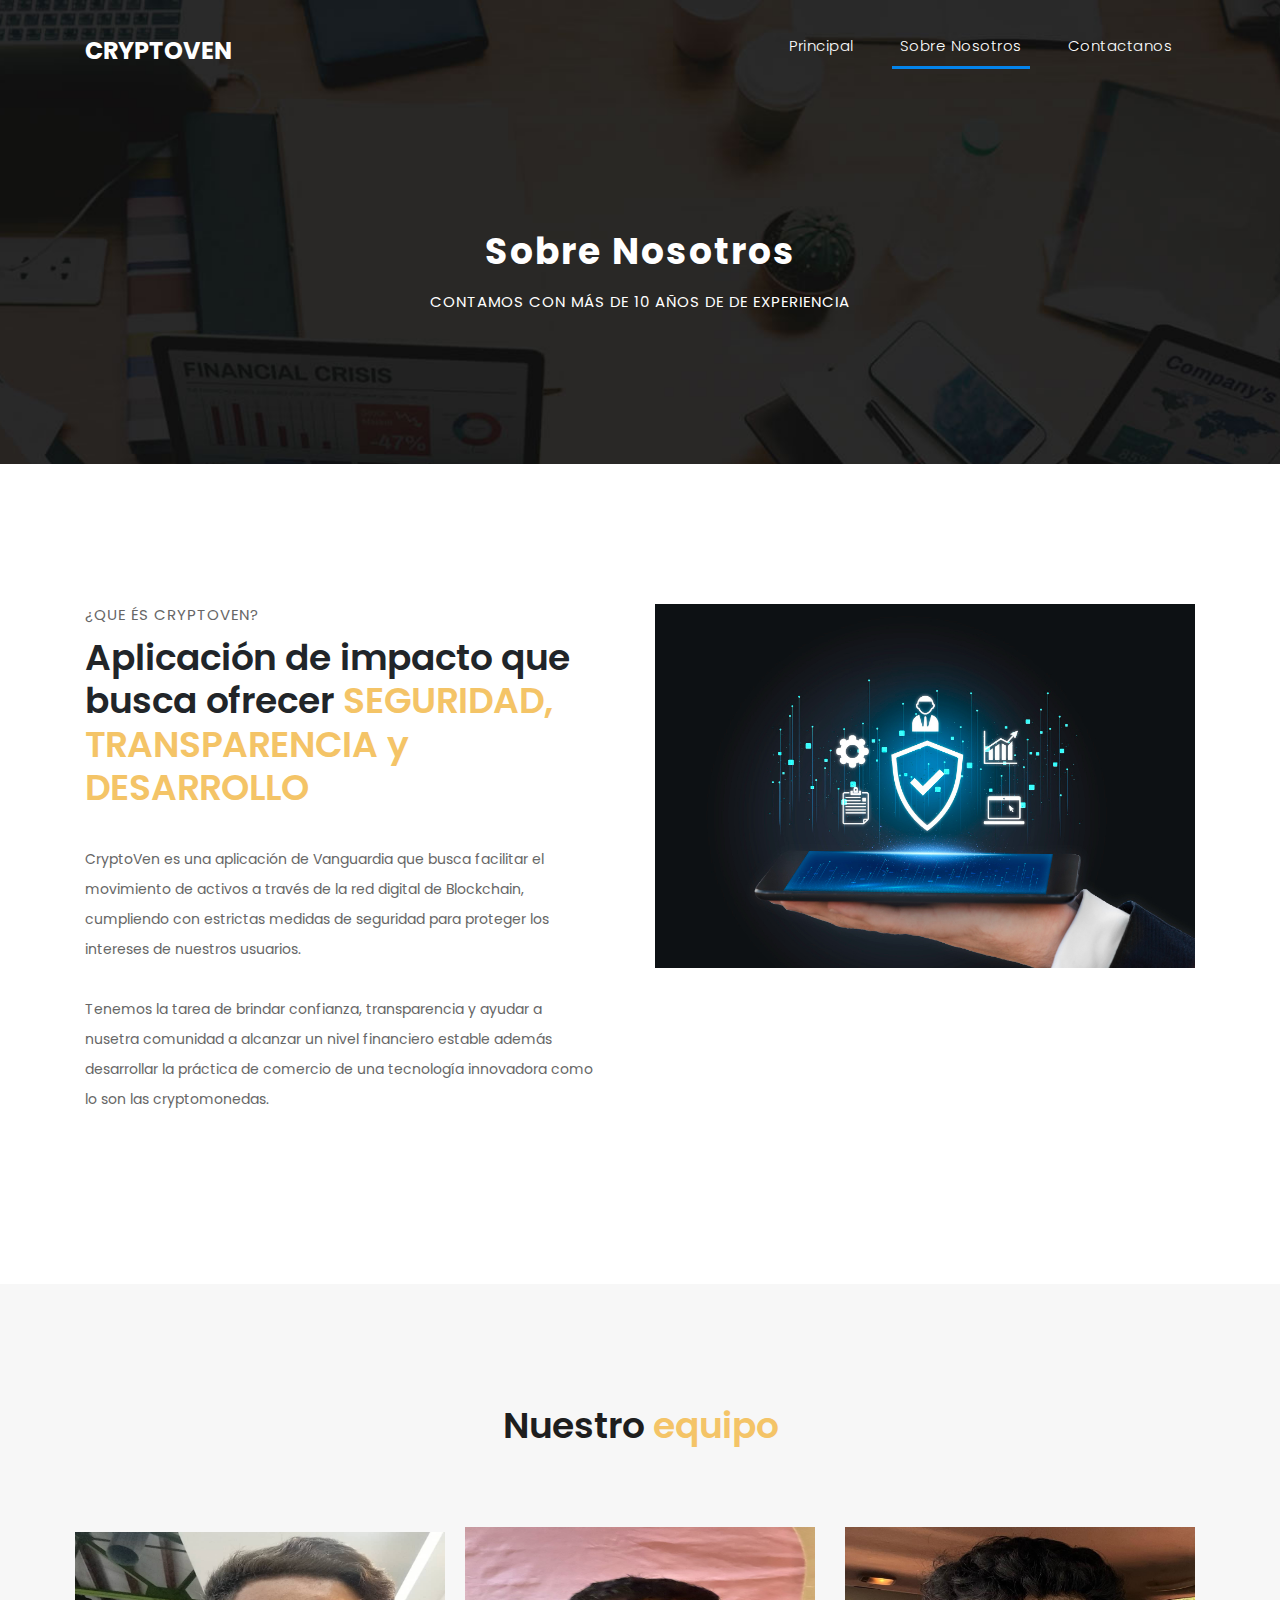
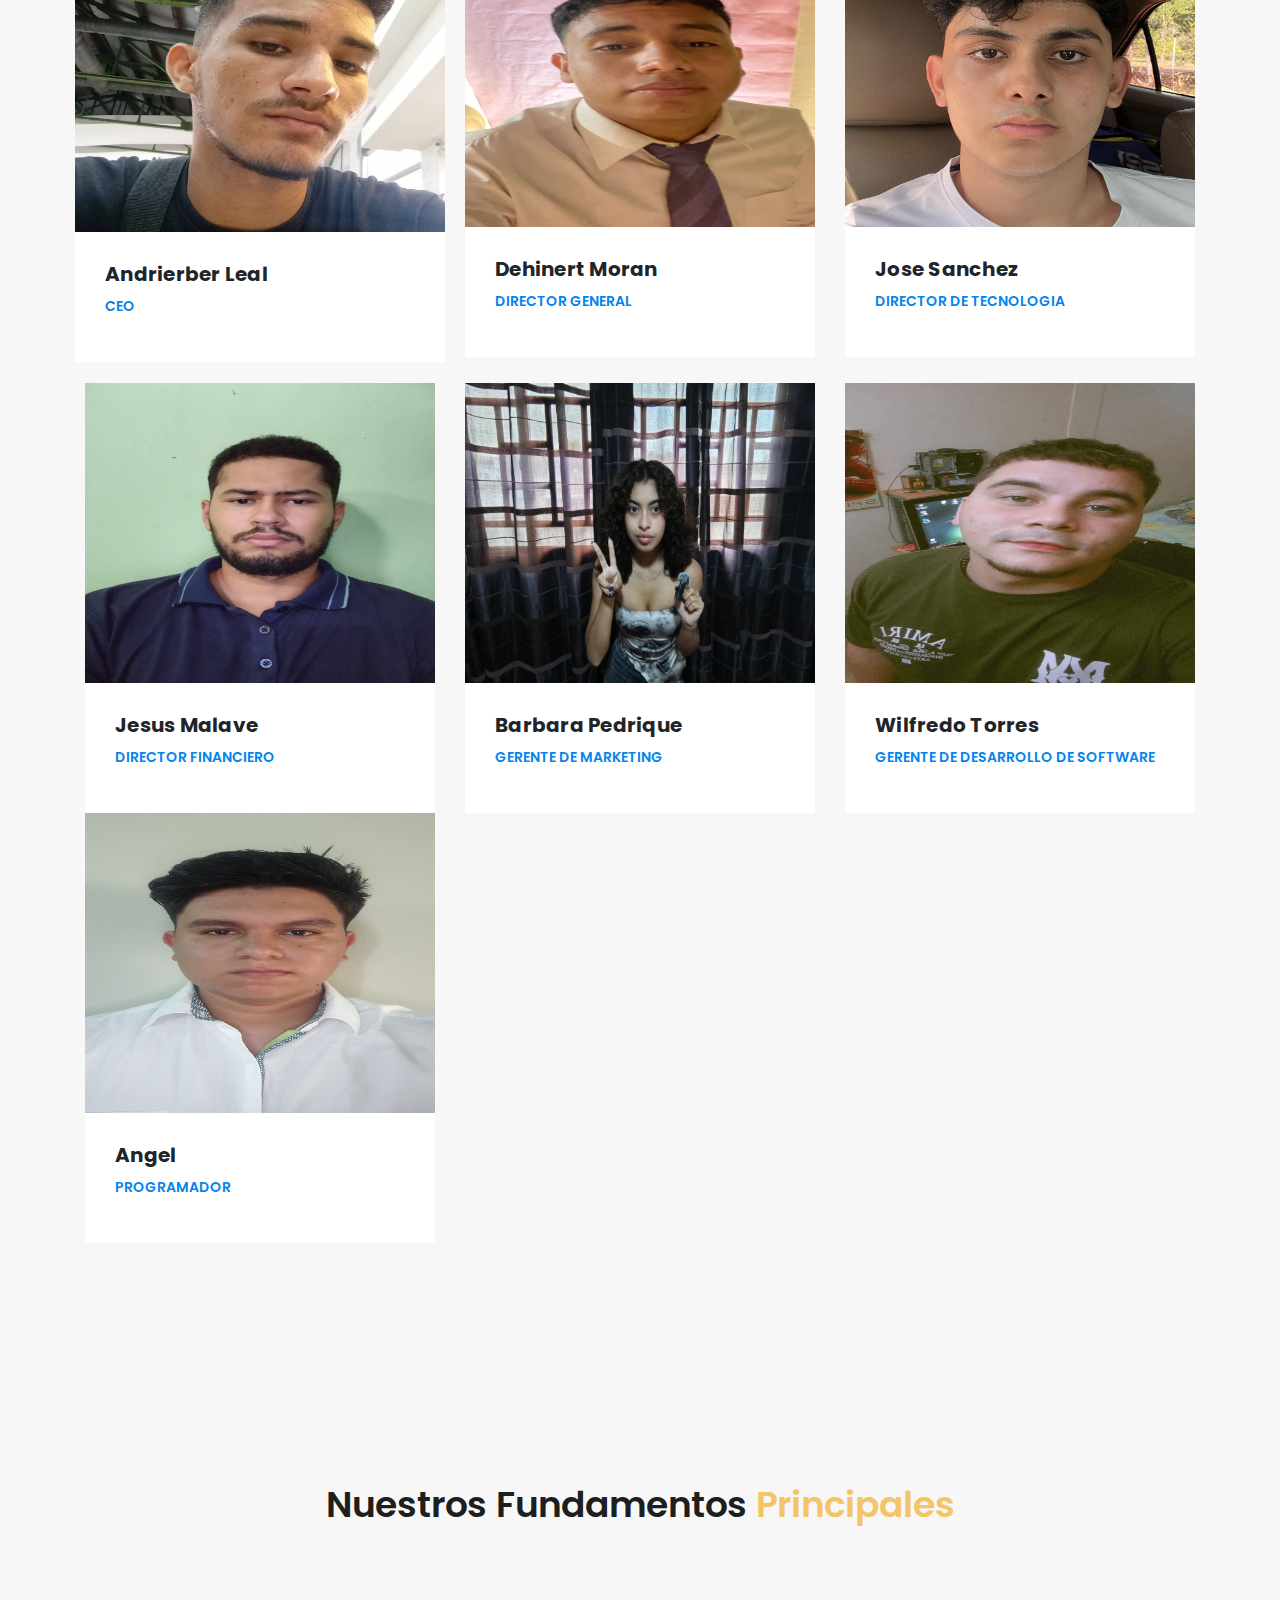
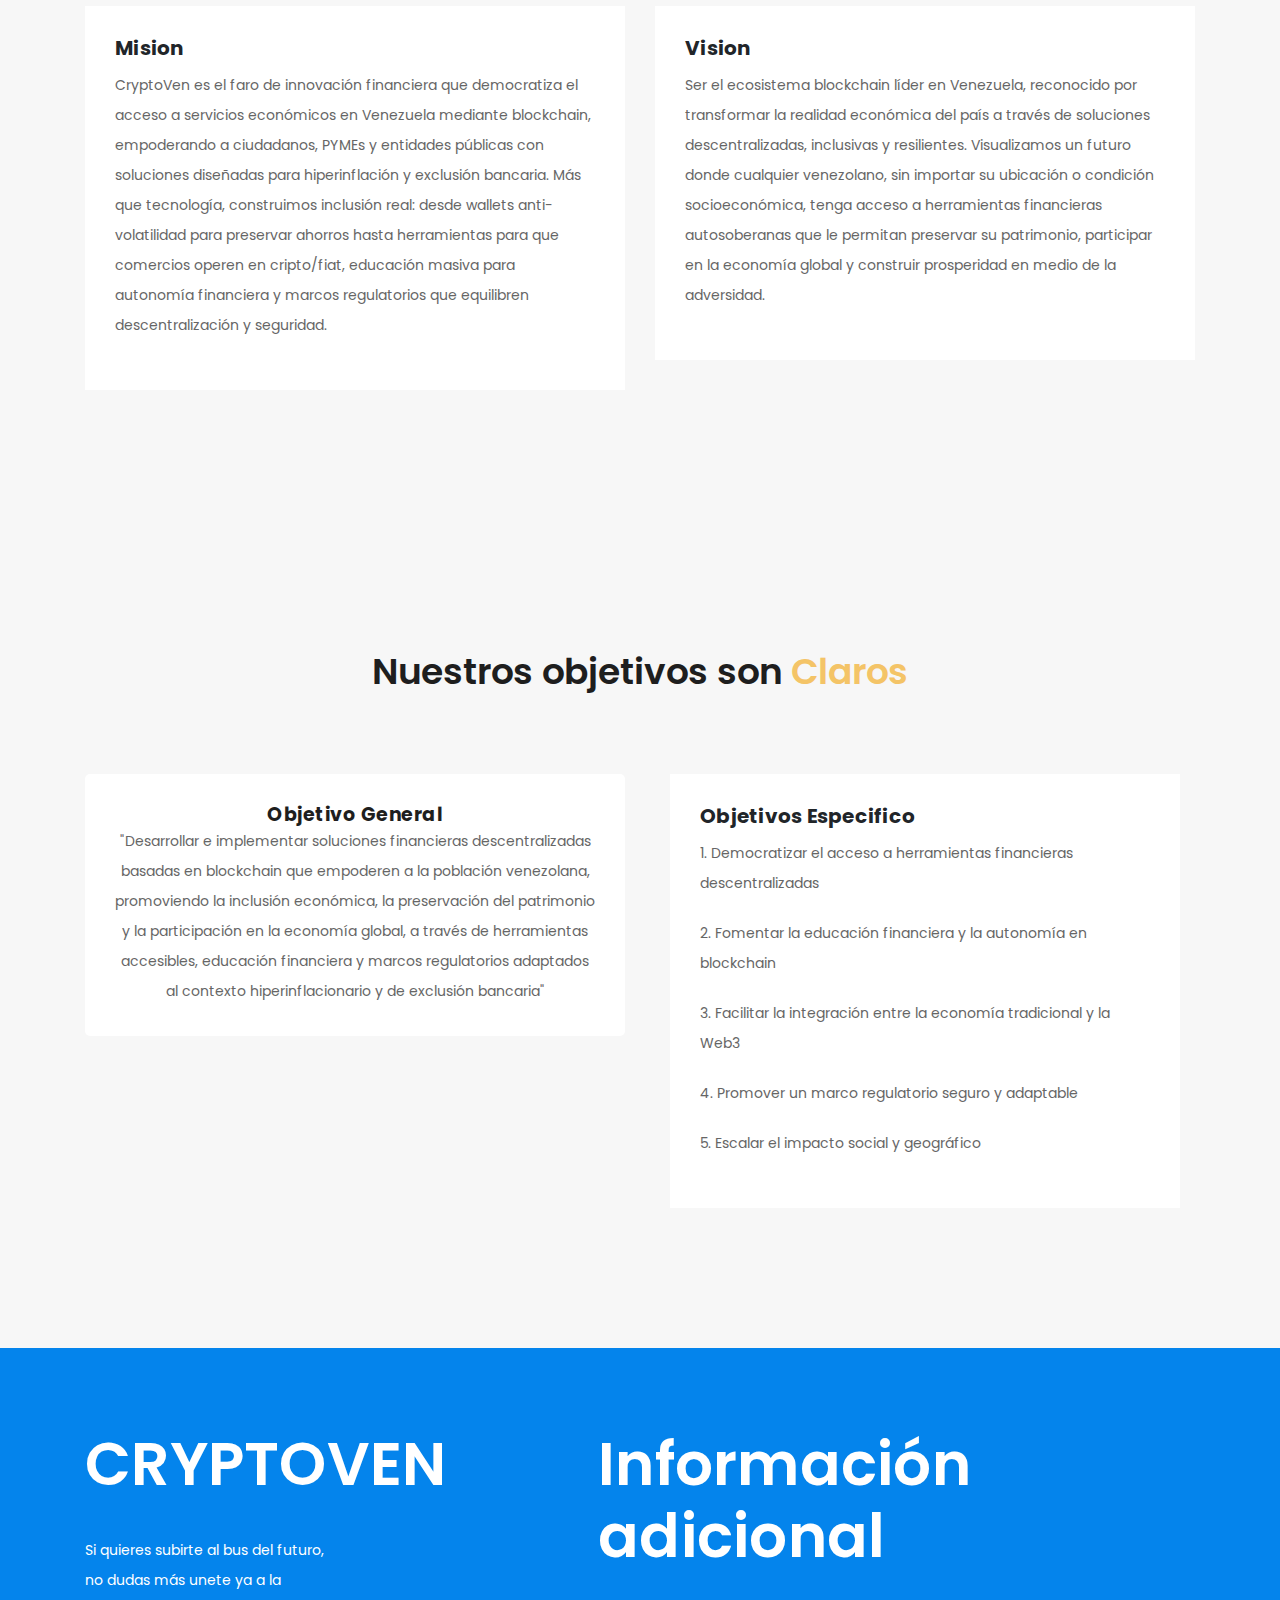
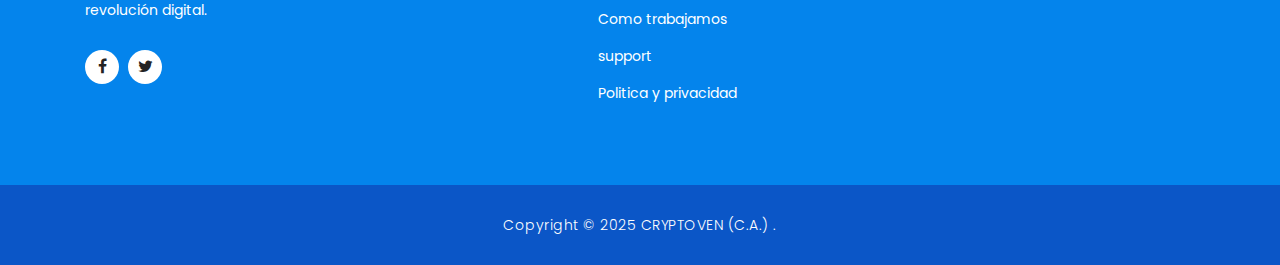
<file: about.html>
<!DOCTYPE html>
<html lang="en">

  <head>

    <meta charset="utf-8">
    <meta name="viewport" content="width=device-width, initial-scale=1, shrink-to-fit=no">
    <meta name="description" content="">
    <meta name="author" content="TemplateMo">
    <link href="https://fonts.googleapis.com/css?family=Poppins:100,200,300,400,500,600,700,800,900&display=swap" rel="stylesheet">
    <link rel="icon" href="assets/images/logotipo.jpg" type="image/jpeg">
    <title>CRYTOVEN-sobre nosotros</title>

    <!-- Bootstrap core CSS -->
    <link href="vendor/bootstrap/css/bootstrap.min.css" rel="stylesheet">

    <!-- Additional CSS Files -->
    <link rel="stylesheet" href="assets/css/fontawesome.css">
    <link rel="stylesheet" href="assets/css/templatemo-finance-business.css">
    <link rel="stylesheet" href="assets/css/owl.css">
<!--

Finance Business TemplateMo

https://templatemo.com/tm-545-finance-business

-->
  </head>

  <body>

    <!-- ***** Preloader Start ***** -->
    <div id="preloader">
        <div class="jumper">
            <div></div>
            <div></div>
            <div></div>
        </div>
    </div>  
    <!-- ***** Preloader End ***** -->

    <!-- Header -->
    
    <header class="">
      <nav class="navbar navbar-expand-lg">
        <div class="container">
          <a class="navbar-brand" href="index.html"><h2>CRYPTOVEN</h2></a>
          <button class="navbar-toggler" type="button" data-toggle="collapse" data-target="#navbarResponsive" aria-controls="navbarResponsive" aria-expanded="false" aria-label="Toggle navigation">
            <span class="navbar-toggler-icon"></span>
          </button>
          <div class="collapse navbar-collapse" id="navbarResponsive">
            <ul class="navbar-nav ml-auto">
              <li class="nav-item">
                <a class="nav-link" href="index.html">Principal
                  <span class="sr-only">(current)</span>
                </a>
              </li>
              <li class="nav-item active">
                <a class="nav-link" href="about.html">Sobre nosotros</a>
              </li>
              <li class="nav-item">
                <a class="nav-link" href="contact.html">Contactanos</a>
              </li>
            </ul>
          </div>
        </div>
      </nav>
    </header>

    <!-- Page Content -->
    <div class="page-heading header-text">
      <div class="container">
        <div class="row">
          <div class="col-md-12">
            <h1>Sobre Nosotros</h1>
            <span>Contamos con más de 10 años de de experiencia</span>
          </div>
        </div>
      </div>
    </div>

    <div class="more-info about-info">
      <div class="container">
        <div class="row">
          <div class="col-md-12">
            <div class="more-info-content">
              <div class="row">
                <div class="col-md-6 align-self-center">
                  <div class="right-content">
                    <span> ¿Que és CryptoVen?</span>
                    <h2>Aplicación de impacto que busca ofrecer<em> SEGURIDAD, TRANSPARENCIA y DESARROLLO</em></h2>
                    <p>CryptoVen es una aplicación de Vanguardia que busca facilitar el movimiento de activos a través de la red digital de Blockchain, cumpliendo con estrictas medidas de seguridad para proteger los intereses de nuestros usuarios. 
                    <br><br>Tenemos la tarea de brindar confianza, transparencia y ayudar a nusetra comunidad a alcanzar un nivel financiero estable además desarrollar la práctica de comercio de una tecnología innovadora como lo son las cryptomonedas.</p>
                  </div>
                </div>
                <div class="col-md-6">
                  <div class="left-image">
                    <img src="assets/images/about-image.jpg" alt="">
                  </div>
                </div>
              </div>
            </div>
          </div>
        </div>
      </div>
    </div>

    <div class="team">
      <div class="container">
        <div class="row">
          <div class="col-md-12">
            <div class="section-heading">
              <h2>Nuestro <em>equipo</em></h2>
            </div>
          </div>
          <div class="col-md-4 mb-3" style="padding: 5px;">
            <div class="team-item">
              <img src="assets/images/Andrierber.jpg" alt="" style="height: 300px;">
              <div class="down-content">
                <h4>Andrierber Leal</h4>
                <span>CEO</span>
               
              </div>
            </div>
          </div>
          <div class="col-md-4">
            <div class="team-item">
              <img src="assets/images/dehinert.jpeg" alt="" style="height: 300px;">
              <div class="down-content">
                <h4>Dehinert Moran</h4>
                <span>DIRECTOR GENERAL</span>
                
              </div>
            </div>
          </div>
          <div class="col-md-4">
            <div class="team-item">
              <img src="assets/images/jose.jpeg" alt="" style="height: 300px;">
              <div class="down-content">
                <h4>Jose Sanchez</h4>
                <span>DIRECTOR DE TECNOLOGIA</span>
                
              </div>
            </div>
          </div>

          <div class="col-md-4">
            <div class="team-item">
              <img src="assets/images/jesus.jpeg" alt="" style="height: 300px;">
              <div class="down-content">
                <h4>Jesus Malave</h4>
                <span>DIRECTOR FINANCIERO</span>
                
              </div>
            </div>
          </div>
          <div class="col-md-4">
            <div class="team-item">
              <img src="assets/images/Barbara.jpeg" alt="" style="height: 300px;">
              <div class="down-content">
                <h4>Barbara Pedrique</h4>
                <span>GERENTE DE MARKETING</span>
                
              </div>
            </div>
          </div>
          <div class="col-md-4">
            <div class="team-item">
              <img src="assets/images/wilfredo.jpeg" alt="" style="height: 300px;">
              <div class="down-content">
                <h4>Wilfredo Torres</h4>
                <span>GERENTE DE DESARROLLO DE SOFTWARE</span>
                
              </div>
            </div>
          </div>

          <div class="col-md-4" >
            <div class="team-item">
              <img src="assets/images/angel.jpeg" alt="" style="height: 300px;">
              <div class="down-content">
                <h4>Angel </h4>
                <span>PROGRAMADOR</span>
                
              </div>
            </div>
          </div>

        </div>
      </div>
    </div>

   



    <div class="team">
      <div class="container">
        <div class="row">
          <div class="col-md-12">
            <div class="section-heading">
              <h2> Nuestros Fundamentos <em>Principales </em></h2>
            </div>
          </div>
          <div class="col-md-6">
            <div class="team-item">
              
              <div class="down-content">
                <h4>Mision</h4>
                
                <p>CryptoVen es el faro de innovación financiera que democratiza el acceso a
servicios económicos en Venezuela mediante blockchain, empoderando a
ciudadanos, PYMEs y entidades públicas con soluciones diseñadas para
hiperinflación y exclusión bancaria. Más que tecnología, construimos inclusión real:
desde wallets anti-volatilidad para preservar ahorros hasta herramientas para que
comercios operen en cripto/fiat, educación masiva para autonomía financiera y
marcos regulatorios que equilibren descentralización y seguridad.</p>
              </div>
            </div>
          </div>
          <div class="col-md-6">
            <div class="team-item">
              
              <div class="down-content">
                <h4>Vision</h4>
                
                <p>Ser el ecosistema blockchain líder en Venezuela, reconocido por transformar
la realidad económica del país a través de soluciones descentralizadas, inclusivas
y resilientes. Visualizamos un futuro donde cualquier venezolano, sin importar su
ubicación o condición socioeconómica, tenga acceso a herramientas financieras
autosoberanas que le permitan preservar su patrimonio, participar en la economía
global y construir prosperidad en medio de la adversidad.</p>
              </div>
            </div>
          </div>
          
          
        </div>
      </div>
    </div>
    <div class="testimonials">
      <div class="container">
        <div class="row">
          <div class="col-md-12">
            <div class="section-heading">
              <h2>Nuestros objetivos son <em>Claros</em></h2>
            </div>
          </div>
          <div class="col-md-12">
            <div class="owl-testimonials owl-carousel">
              
              <div class="testimonial-item">
                <div class="inner-content">
                  <h4>Objetivo General</h4>
                  
                  <p>"Desarrollar e implementar soluciones financieras descentralizadas basadas
en blockchain que empoderen a la población venezolana, promoviendo la inclusión
económica, la preservación del patrimonio y la participación en la economía global,
a través de herramientas accesibles, educación financiera y marcos regulatorios
adaptados al contexto hiperinflacionario y de exclusión bancaria"</p>
                </div>
                
              </div>
              <div class="col-md-12">
            <div class="team-item">
              
              <div class="down-content">
                  <h4>Objetivos Especifico</h4>  
                
                  <p>1. Democratizar el acceso a herramientas financieras descentralizadas</p>
                  <p>2. Fomentar la educación financiera y la autonomía en blockchain</p>
                  <p>3. Facilitar la integración entre la economía tradicional y la Web3</p>
                  <p>4. Promover un marco regulatorio seguro y adaptable</p>
                  <p>5. Escalar el impacto social y geográfico</p>
                </div>
            </div>
          </div>  
            </div>
          </div>
        </div>
      </div>
    </div>

    <!-- Footer Starts Here -->
     <footer>
      <div class="container">
        <div class="row">
          <div class="col-md-3 footer-item">
            <h4>CRYPTOVEN</h4>
            <p>Si quieres subirte al bus del futuro, no dudas más unete ya a la revolución digital.</p>
            <ul class="social-icons">
              <li><a rel="nofollow" href="https://fb.com" target="_blank"><i class="fa fa-facebook"></i></a></li>
              <li><a href="https://x.com/?lang=es"><i class="fa fa-twitter"></i></a></li>
            </ul>
          </div>
          <div class="col-md-3 footer-item"  style="margin-left: 20%;" >
            <h4>Información adicional</h4>
            <ul class="menu-list">
              <li><a href="#">Como trabajamos</a></li>
              <li><a href="#">support</a></li>
              <li><a href="#">Politica y privacidad</a></li>
            </ul>
          </div>
        </div>
      </div>
    </footer>
    
    <div class="sub-footer">
      <div class="container">
        <div class="row">
          <div class="col-md-12">
            <p>Copyright &copy; 2025 CRYPTOVEN (C.A.) .</p>
          </div>
        </div>
      </div>
    </div>

    <!-- Bootstrap core JavaScript -->
    <script src="vendor/jquery/jquery.min.js"></script>
    <script src="vendor/bootstrap/js/bootstrap.bundle.min.js"></script>

    <!-- Additional Scripts -->
    <script src="assets/js/custom.js"></script>
    <script src="assets/js/owl.js"></script>
    <script src="assets/js/slick.js"></script>
    <script src="assets/js/accordions.js"></script>

    <script language = "text/Javascript"> 
      cleared[0] = cleared[1] = cleared[2] = 0; //set a cleared flag for each field
      function clearField(t){                   //declaring the array outside of the
      if(! cleared[t.id]){                      // function makes it static and global
          cleared[t.id] = 1;  // you could use true and false, but that's more typing
          t.value='';         // with more chance of typos
          t.style.color='#fff';
          }
      }
    </script>

  </body>
</html>
</file>
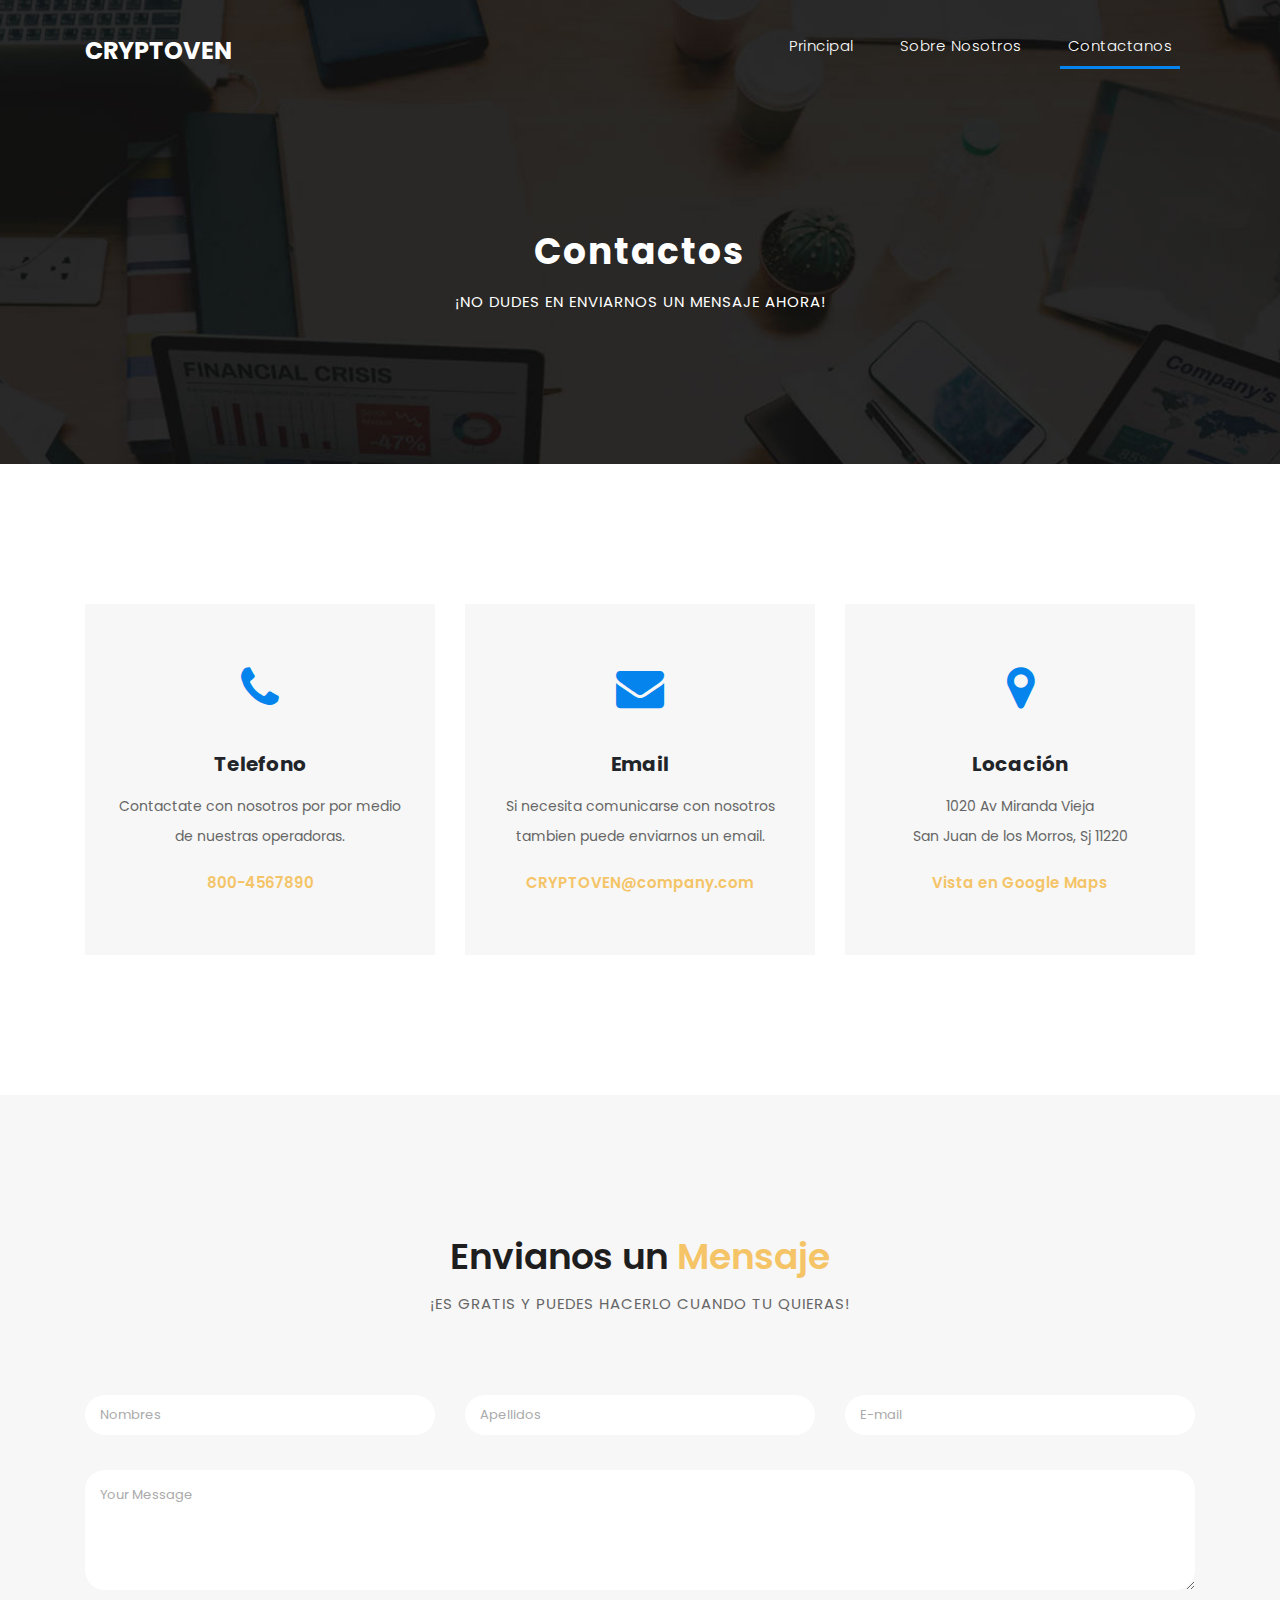
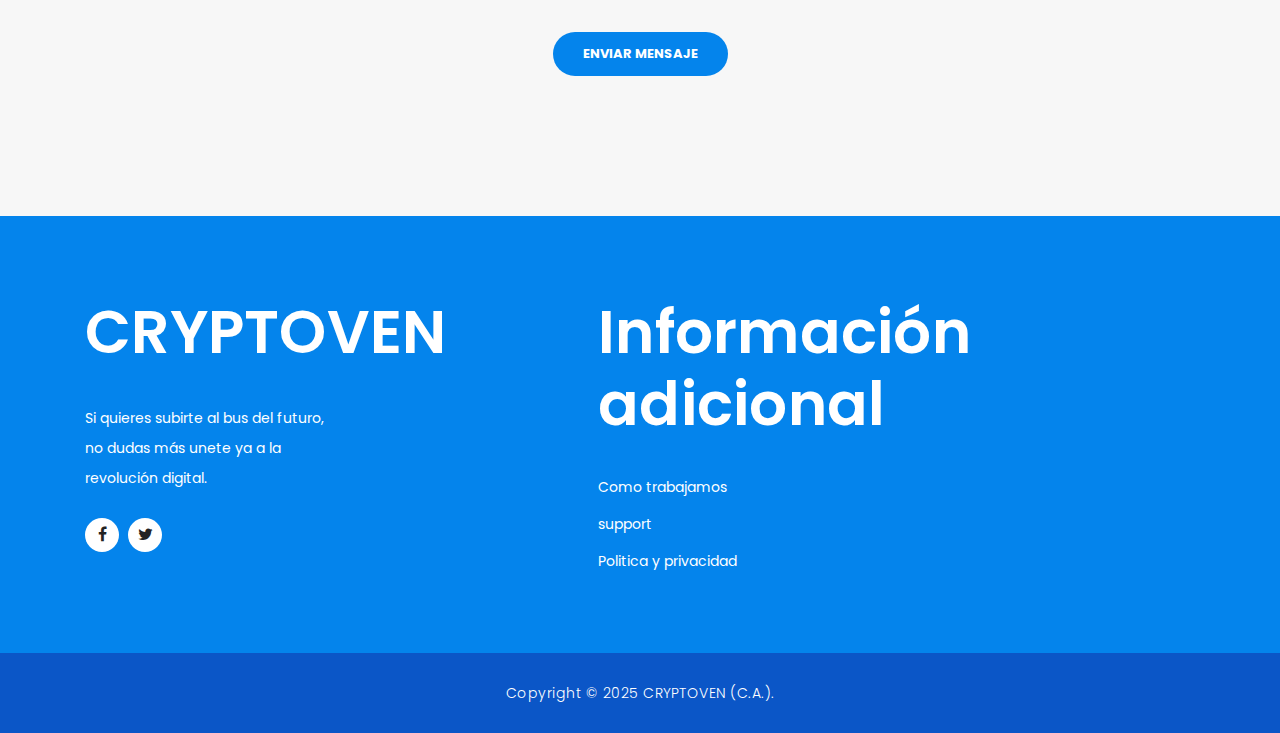
<file: contact.html>
<!DOCTYPE html>
<html lang="en">

  <head>

    <meta charset="utf-8">
    <meta name="viewport" content="width=device-width, initial-scale=1, shrink-to-fit=no">
    <meta name="description" content="">
    <meta name="author" content="TemplateMo">
    <link href="https://fonts.googleapis.com/css?family=Poppins:100,200,300,400,500,600,700,800,900&display=swap" rel="stylesheet">
    <link rel="icon" href="assets/images/logotipo.jpg" type="image/jpeg">
    <title>CRYPTOVEN - pagina de contacto</title>

    <!-- Bootstrap core CSS -->
    <link href="vendor/bootstrap/css/bootstrap.min.css" rel="stylesheet">

    <!-- Additional CSS Files -->
    <link rel="stylesheet" href="assets/css/fontawesome.css">
    <link rel="stylesheet" href="assets/css/templatemo-finance-business.css">
    <link rel="stylesheet" href="assets/css/owl.css">
<!--

Finance Business TemplateMo

https://templatemo.com/tm-545-finance-business

-->
  </head>

  <body>

    <!-- ***** Preloader Start ***** -->
    <div id="preloader">
        <div class="jumper">
            <div></div>
            <div></div>
            <div></div>
        </div>
    </div>  
    <!-- ***** Preloader End ***** -->

    <!-- Header -->
   
    <header class="">
      <nav class="navbar navbar-expand-lg">
        <div class="container">
          <a class="navbar-brand" href="index.html"><h2>CRYPTOVEN</h2></a>
          <button class="navbar-toggler" type="button" data-toggle="collapse" data-target="#navbarResponsive" aria-controls="navbarResponsive" aria-expanded="false" aria-label="Toggle navigation">
            <span class="navbar-toggler-icon"></span>
          </button>
          <div class="collapse navbar-collapse" id="navbarResponsive">
            <ul class="navbar-nav ml-auto">
              <li class="nav-item">
                <a class="nav-link" href="index.html">Principal
                  <span class="sr-only">(current)</span>
                </a>
              </li>
              <li class="nav-item">
                <a class="nav-link" href="about.html">Sobre nosotros</a>
              </li>
              <li class="nav-item active">
                <a class="nav-link" href="contact.html">Contactanos</a>
              </li>
            </ul>
          </div>
        </div>
      </nav>
    </header>

    <!-- Page Content -->
    <div class="page-heading header-text">
      <div class="container">
        <div class="row">
          <div class="col-md-12">
            <h1>Contactos</h1>
            <span>¡No dudes en enviarnos un mensaje ahora!</span>
          </div>
        </div>
      </div>
    </div>

    <div class="contact-information">
      <div class="container">
        <div class="row">
          <div class="col-md-4">
            <div class="contact-item">
              <i class="fa fa-phone"></i>
              <h4>Telefono</h4>
              <p>Contactate con nosotros por por medio de nuestras operadoras.</p>
              <a href="#">800-4567890</a>
            </div>
          </div>
          <div class="col-md-4">
            <div class="contact-item">
              <i class="fa fa-envelope"></i>
              <h4>Email</h4>
              <p>Si necesita comunicarse con nosotros tambien puede enviarnos un email.</p>
              <a href="#">CRYPTOVEN@company.com</a>
            </div>
          </div>
          <div class="col-md-4">
            <div class="contact-item">
              <i class="fa fa-map-marker"></i>
              <h4>Locación</h4>
              <p>1020 Av Miranda Vieja <br>San Juan de los Morros, Sj 11220</p>
              <a href="#">Vista en Google Maps</a>
            </div>
          </div>
        </div>
      </div>
    </div>

    <div class="callback-form contact-us">
      <div class="container">
        <div class="row">
          <div class="col-md-12">
            <div class="section-heading">
              <h2>Envianos un <em>Mensaje</em></h2>
              <span>¡Es gratis y puedes hacerlo cuando tu quieras!</span>
            </div>
          </div>
          <div class="col-md-12">
            <div class="contact-form">
              <form id="contact" action="" method="get">
                <div class="row">
                  <div class="col-lg-4 col-md-12 col-sm-12">
                    <fieldset>
                      <input name="name" type="text" class="form-control" id="name" placeholder="Nombres" required="">
                    </fieldset>
                  </div>
                  <div class="col-lg-4 col-md-12 col-sm-12">
                    <fieldset>
                      <input name="email" type="text" class="form-control" id="email" pattern="[^ @]*@[^ @]*" placeholder="Apellidos" required="">
                    </fieldset>
                  </div>
                  <div class="col-lg-4 col-md-12 col-sm-12">
                    <fieldset>
                      <input name="subject" type="text" class="form-control" id="subject" placeholder="E-mail" required="">
                    </fieldset>
                  </div>
                  <div class="col-lg-12">
                    <fieldset>
                      <textarea name="message" rows="6" class="form-control" id="message" placeholder="Your Message" required=""></textarea>
                    </fieldset>
                  </div>
                  <div class="col-lg-12">
                    <fieldset>
                      <button type="submit" id="form-submit" class="filled-button">Enviar mensaje</button>
                    </fieldset>
                  </div>
                </div>
              </form>
            </div>
          </div>
        </div>
      </div>
    </div>
    <!-- Footer Starts Here -->
    <footer>
      <div class="container">
        <div class="row">
          <div class="col-md-3 footer-item">
            <h4>CRYPTOVEN</h4>
            <p>Si quieres subirte al bus del futuro, no dudas más unete ya a la revolución digital.</p>
            <ul class="social-icons">
              <li><a rel="nofollow" href="https://fb.com" target="_blank"><i class="fa fa-facebook"></i></a></li>
              <li><a href="https://x.com/?lang=es"><i class="fa fa-twitter"></i></a></li>
            </ul>
          </div>
          <div class="col-md-3 footer-item"  style="margin-left: 20%;" >
            <h4>Información adicional</h4>
            <ul class="menu-list">
              <li><a href="#">Como trabajamos</a></li>
              <li><a href="#">support</a></li>
              <li><a href="#">Politica y privacidad</a></li>
            </ul>
          </div>

        </div>
      </div>
    </footer>
    
    <div class="sub-footer">
      <div class="container">
        <div class="row">
          <div class="col-md-12">
            <p>Copyright © 2025 CRYPTOVEN (C.A.).</p>
          </div>
        </div>
      </div>
    </div>

    <!-- Bootstrap core JavaScript -->
    <script src="vendor/jquery/jquery.min.js"></script>
    <script src="vendor/bootstrap/js/bootstrap.bundle.min.js"></script>

    <!-- Additional Scripts -->
    <script src="assets/js/custom.js"></script>
    <script src="assets/js/owl.js"></script>
    <script src="assets/js/slick.js"></script>
    <script src="assets/js/accordions.js"></script>

    <script language = "text/Javascript"> 
      cleared[0] = cleared[1] = cleared[2] = 0; //set a cleared flag for each field
      function clearField(t){                   //declaring the array outside of the
      if(! cleared[t.id]){                      // function makes it static and global
          cleared[t.id] = 1;  // you could use true and false, but that's more typing
          t.value='';         // with more chance of typos
          t.style.color='#fff';
          }
      }
    </script>

  </body>
</html>
</file>
<file: assets/css/templatemo-finance-business.css>
/* 

TemplateMo - Finance Business

https://templatemo.com/tm-545-finance-business

*/

body {
  font-family: 'Poppins', sans-serif;
  overflow-x: hidden;
  text-rendering: optimizeLegibility;
  -webkit-font-smoothing: antialiased;
  -moz-osx-font-smoothing: grayscale;
}
p {
	margin-bottom: 0px;
	font-size: 14px;
	color: #666666;
	line-height: 30px;
}
a {
	text-decoration: none!important;
}
ul {
	padding: 0;
	margin: 0;
	list-style: none;
}

h1,h2,h3,h4,h5,h6 {
	margin: 0px;
}

a.filled-button {
	background-color: #0484ec;
	color: #fff;
	font-size: 13px;
	text-transform: uppercase;
	font-weight: 700;
	padding: 12px 30px;
	border-radius: 30px;
	display: inline-block;
	transition: all 0.3s;
}

a.filled-button:hover {
	background-color: #fff;
	color: #0484ec;
}

a.border-button {
	background-color: transparent;
	color: #fff;
	border: 2px solid #fff;
	font-size: 13px;
	text-transform: uppercase;
	font-weight: 700;
	padding: 10px 28px;
	border-radius: 30px;
	display: inline-block;
	transition: all 0.3s;
}

a.border-button:hover {
	background-color: #fff;
	color: #0484ec;
}

.section-heading {
	text-align: center;
	margin-bottom: 80px;
}

.section-heading h2 {
	font-size: 36px;
	font-weight: 600;
	color: #1e1e1e;
}

.section-heading em {
	font-style: normal;
	color: #f4c467;
}

.section-heading span {
	display: block;
	margin-top: 15px;
	text-transform: uppercase;
	font-size: 15px;
	color: #666;
	letter-spacing: 1px;
}

#preloader {
  overflow: hidden;
  background: #0484ec;
  left: 0;
  right: 0;
  top: 0;
  bottom: 0;
  position: fixed;
  z-index: 9999999;
  color: #fff;
}

#preloader .jumper {
  left: 0;
  top: 0;
  right: 0;
  bottom: 0;
  display: block;
  position: absolute;
  margin: auto;
  width: 50px;
  height: 50px;
}

#preloader .jumper > div {
  background-color: #fff;
  width: 10px;
  height: 10px;
  border-radius: 100%;
  -webkit-animation-fill-mode: both;
  animation-fill-mode: both;
  position: absolute;
  opacity: 0;
  width: 50px;
  height: 50px;
  -webkit-animation: jumper 1s 0s linear infinite;
  animation: jumper 1s 0s linear infinite;
}

#preloader .jumper > div:nth-child(2) {
  -webkit-animation-delay: 0.33333s;
  animation-delay: 0.33333s;
}

#preloader .jumper > div:nth-child(3) {
  -webkit-animation-delay: 0.66666s;
  animation-delay: 0.66666s;
}

@-webkit-keyframes jumper {
  0% {
    opacity: 0;
    -webkit-transform: scale(0);
    transform: scale(0);
  }
  5% {
    opacity: 1;
  }
  100% {
    -webkit-transform: scale(1);
    transform: scale(1);
    opacity: 0;
  }
}

@keyframes jumper {
  0% {
    opacity: 0;
    -webkit-transform: scale(0);
    transform: scale(0);
  }
  5% {
    opacity: 1;
  }
  100% {
    opacity: 0;
  }
}

/* Sub Header Style */

.sub-header {
	background-color: #a4c639;
	height: 46px;
	line-height: 46px;
}

.sub-header ul li {
	display: inline-block;
}

.sub-header ul.left-info li {
	border-left: 1px solid rgba(250,250,250,0.3);
	padding: 0px 20px;
}

.sub-header ul.left-info li:last-child {
	border-right: 1px solid rgba(250,250,250,0.3);
}

.sub-header ul.left-info li i {
	margin-right: 10px;
	font-size: 18px;
}

.sub-header ul.left-info li a {
	color: #fff;
	font-size: 14px;
	font-weight: 600;
}

.sub-header ul.right-icons {
	float: right;
}

.sub-header ul.right-icons li {
	margin-right: -4px;
	width: 46px;
	display: inline-block;
	text-align: center;
	border-right: 1px solid rgba(250,250,250,0.3);
}

.sub-header ul.right-icons li:first-child {
	border-left: 1px solid rgba(250,250,250,0.3);
}

.sub-header ul.right-icons li a {
	color: #fff;
	transition: all 0.3s;
}

.sub-header ul.right-icons li a:hover {
	opacity: 0.75;
}



/* Header Style */
header {
	position: absolute;
	z-index: 99999;
	width: 100%;
	background-color: transparent!important;
	height: 80px;
	-webkit-transition: all 0.3s ease-in-out 0s;
    -moz-transition: all 0.3s ease-in-out 0s;
    -o-transition: all 0.3s ease-in-out 0s;
    transition: all 0.3s ease-in-out 0s;
}
header .navbar {
	padding: 20px 0px;
}
.background-header .navbar {
	padding: 10px 0px;
}
.background-header {
	top: 0;
	position: fixed;
	background-color: #fff!important;
	box-shadow: 0px 1px 10px rgba(0,0,0,0.1);
}
.background-header .navbar-brand h2 {
	color: #3976c6!important;
}
.background-header .navbar-nav a.nav-link {
	color: #1e1e1e!important;
}
.background-header .navbar-nav .nav-link:hover,
.background-header .navbar-nav .active>.nav-link,
.background-header .navbar-nav .nav-link.current,
.background-header .navbar-nav .nav-link.show,
.background-header .navbar-nav .show>.nav-link {
	color: #053072!important;
}
.navbar .navbar-brand {
	float: 	left;
	margin-top: 12px;
	outline: none;
}
.navbar .navbar-brand h2 {
	color: #fff;
	text-transform: uppercase;
	font-size: 24px;
	font-weight: 700;
	-webkit-transition: all .3s ease 0s;
    -moz-transition: all .3s ease 0s;
    -o-transition: all .3s ease 0s;
    transition: all .3s ease 0s;
}
.navbar .navbar-brand h2 em {
	font-style: normal;
	font-size: 16px;
}
#navbarResponsive {
	z-index: 999;
}
.navbar-collapse {
	text-align: center;
}
.navbar .navbar-nav .nav-item {
	margin: 0px 15px;
}
.navbar .navbar-nav a.nav-link {
	text-transform: capitalize;
	font-size: 15px;
	font-weight: 300;
	letter-spacing: 0.5px;
	color: #fff;
	transition: all 0.5s;
	margin-top: 5px;
}
.navbar .navbar-nav .nav-link:hover,
.navbar .navbar-nav .active>.nav-link,
.navbar .navbar-nav .nav-link.current,
.navbar .navbar-nav .nav-link.show,
.navbar .navbar-nav .show>.nav-link {
	color: #FFF;
	border-bottom: 3px solid #0484ec;
}
.navbar .navbar-toggler-icon {
	background-image: none;
}
.navbar .navbar-toggler {
	border-color: #fff;
	background-color: #fff;	
	height: 36px;
	outline: none;
	border-radius: 0px;
	position: absolute;
	right: 30px;
	top: 20px;
}
.navbar .navbar-toggler-icon:after {
	content: '\f0c9';
	color: #f4c467;
	font-size: 18px;
	line-height: 26px;
	font-family: 'FontAwesome';
}



/* Banner Style */

.img-fill{
  width: 100%;
  display: block;
  overflow: hidden;
  position: relative;
  text-align: center
}

.img-fill img {
  min-height: 100%;
  min-width: 100%;
  position: relative;
  display: inline-block;
  max-width: none;
}

*,
*:before,
*:after {
  -webkit-box-sizing: border-box;
  box-sizing: border-box;
  -webkit-font-smoothing: antialiased;
  -moz-osx-font-smoothing: grayscale;
}

.Grid1k {
  padding: 0 15px;
  max-width: 1200px;
  margin: auto;
}

.blocks-box,
.slick-slider {
  margin: 0;
  padding: 0!important;
}

.slick-slide {
  float: left;
  padding: 0;
}

.Modern-Slider .item .img-fill {
	background-size: cover;
	background-position: center center;
	background-repeat: no-repeat;
	height:95vh;
}

.Modern-Slider .item-1 .img-fill {
	background-image: url(../images/slide_01.jpg);
}

.Modern-Slider .item-2 .img-fill {
	background-image: url(../images/slide_02.jpg);
}

.Modern-Slider .item-3 .img-fill {
	background-image: url(../images/slide_03.jpg);
}

.Modern-Slider .NextArrow{
  position:absolute;
  top:50%;
  right:30px;
  border:0 none;
  background-color: transparent;
  text-align:center;
  font-size: 36px;
  font-family: 'FontAwesome';
  color:#FFF;
  z-index:5;
  outline: none;
  cursor: pointer;
}

.Modern-Slider .NextArrow:before{
  content:'\f105';
}

.Modern-Slider .PrevArrow {
  position:absolute;
  top:50%;
  left:30px;
  border:0 none;
  background-color: transparent;
  text-align:center;
  font-size: 36px;
  font-family: 'FontAwesome';
  color:#FFF;
  z-index:5;
  outline: none;
  cursor: pointer;
}

.Modern-Slider .PrevArrow:before{
  content:'\f104';
}

ul.slick-dots {
  display: none!important;
}

.Modern-Slider .text-content {
	text-align: left;
  	width: 75%;
  	position: absolute;
  	top: 50%;
  	left: 50%;
  	transform: translate(-50%, -50%);
}

.Modern-Slider .item h6 {
  margin-bottom: 15px;
  font-size: 22px;
  text-transform: uppercase;
  font-weight: 700;
  letter-spacing: 1px;
  color:#a4c639;
  animation:fadeOutRight 1s both;
}

.Modern-Slider .item h4 {
  margin-bottom: 30px;
  text-transform: uppercase;
  font-size: 44px;
  font-weight: 700;
  letter-spacing: 2.5px;
  color:#FFF;
  overflow:hidden;
  animation:fadeOutLeft 1s both;
}

.Modern-Slider .item p {
	max-width: 570px;
	color: #fff;
	font-size: 15px;
	font-weight: 400;
	line-height: 30px;
	margin-bottom: 40px;
}

.Modern-Slider .item a {
  margin: 0 5px;
}

.Modern-Slider .item.slick-active h6{
  animation:fadeInDown 1s both 1s;
}

.Modern-Slider .item.slick-active h4{
  animation:fadeInLeft 1s both 1.5s;
}

.Modern-Slider .item.slick-active{
  animation:Slick-FastSwipeIn 1s both;
}

.Modern-Slider .buttons {
  position: relative;
}

.Modern-Slider {background:#000;}


/* ==== Slick Slider Css Ruls === */
.slick-slider{position:relative;display:block;-webkit-user-select:none;-moz-user-select:none;-ms-user-select:none;user-select:none;-webkit-touch-callout:none;-khtml-user-select:none;-ms-touch-action:pan-y;touch-action:pan-y;-webkit-tap-highlight-color:transparent}
.slick-list{position:relative;display:block;overflow:hidden;margin:0;padding:0}
.slick-list:focus{outline:none}.slick-list.dragging{cursor:hand}
.slick-slider .slick-track,.slick-slider .slick-list{-webkit-transform:translate3d(0,0,0);-ms-transform:translate3d(0,0,0);transform:translate3d(0,0,0)}
.slick-track{position:relative;top:0;left:0;display:block}
.slick-track:before,.slick-track:after{display:table;content:''}.slick-track:after{clear:both}
.slick-loading .slick-track{visibility:hidden}
.slick-slide{display:none;float:left /* If RTL Make This Right */ ;height:100%;min-height:1px}
.slick-slide.dragging img{pointer-events:none}
.slick-initialized .slick-slide{display:block}
.slick-loading .slick-slide{visibility:hidden}
.slick-vertical .slick-slide{display:block;height:auto;border:1px solid transparent}




/* Request Form */

.request-form {
	background-color: #a4c639;
	padding: 40px 0px;
	color: #fff;
}

.request-form h4 {
	font-size: 22px;
	font-weight: 600;
}

.request-form span {
	font-size: 15px;
	font-weight: 400;
	display: inline-block;
	margin-top: 10px;
}

.request-form a.border-button {
	margin-top: 12px;
	float: right;
}




/* Services */

.services {
	margin-top: 140px;
}

.service-item img {
	width: 100%;
	overflow: hidden;
}

.service-item .down-content {
	background-color: #f7f7f7;
	padding: 30px;
}

.service-item .down-content h4 {
	font-size: 20px;
	font-weight: 700;
	letter-spacing: 0.25px;
	margin-bottom: 15px;
}

.service-item .down-content p {
	margin-bottom: 20px;
}



/* Fun Facts */

.fun-facts {
	margin-top: 140px;
	background-image: url(../images/fun-facts-bg.jpg);
	background-position: center center;
	background-repeat: no-repeat;
	background-size: cover;
	background-attachment: fixed;
	padding: 140px 0px;
	color: #fff;
}

.fun-facts span {
	text-transform: uppercase;
	font-size: 15px;
	color: #fff;
	letter-spacing: 1px;
	margin-bottom: 10px;
	display: block;
}

.fun-facts h2 {
	font-size: 36px;
	font-weight: 600;
	margin-bottom: 35px;
}

.fun-facts em {
	font-style: normal;
	color: #a4c639;
}

.fun-facts p {
	color: #fff;
	margin-bottom: 40px;
}

.fun-facts .left-content {
	margin-right: 45px;
}

.count-area-content {
	text-align: center;
	background-color: rgba(250,250,250,0.1);
	padding: 25px 30px 35px 30px;
	margin: 15px 0px;
}

.count-digit {
    margin: 5px 0px;
    color: #eccb0f;
    font-weight: 700;
    font-size: 36px;
}
.count-title {
    font-size: 20px;
    font-weight: 600;
    color: #fff;
    letter-spacing: 0.5px;
}



/* More Info */

.more-info {
	margin-top: 140px;
}

.more-info .left-image img {
	width: 100%;
	overflow: hidden;
}

.more-info .more-info-content {
	background-color: #f7f7f7;
}

.about-info .more-info-content {
	background-color: transparent;
}

.about-info .right-content {
	padding: 0px!important;
	margin-right: 30px;
}

.more-info .right-content {
	padding: 45px 45px 45px 30px;
}

.more-info .right-content span {
	text-transform: uppercase;
	font-size: 15px;
	color: #666;
	letter-spacing: 1px;
	margin-bottom: 10px;
	display: block;
}

.more-info .right-content h2 {
	font-size: 36px;
	font-weight: 600;
	margin-bottom: 35px;
}

.more-info .right-content em {
	font-style: normal;
	color: #f4c467;
}

.more-info .right-content p {
	margin-bottom: 30px;
}


/* Testimonials Style */

.about-testimonials {
	margin-top: 0px!important;
}

.testimonials {
	margin-top: 140px;
	background-color: #f7f7f7;
	padding: 140px 0px;
}
.testimonial-item .inner-content {
	text-align: center;
	background-color: #fff;	
	padding: 30px;
	border-radius: 5px;
}
.testimonial-item p {
	font-size: 14px;
	font-weight: 400;
}
.testimonial-item h4 {
	font-size: 19px;
	font-weight: 700;
	color: #1e1e1e;
	letter-spacing: 0.5px;
	margin-bottom: 0px;
}
.testimonial-item span {
	display: inline-block;
	margin-top: 8px;
	font-weight: 600;
	font-size: 14px;
	color: #f4c467;
}
.testimonial-item img {
	max-width: 60px;
	border-radius: 50%;
	margin: 25px auto 0px auto;
}




/* Call Back Style */

.callback-services {
	border-top: 1px solid #eee;
	padding-top: 140px;
}

.contact-us {
	background-color: #f7f7f7;
	padding: 140px 0px;
}

.contact-us .contact-form {
	background-color: transparent!important;
	padding: 0!important;
}

.callback-form {
	margin-top: 140px;
}

.callback-form .contact-form {
	background-color: #a4c639;
	padding: 60px;
	border-radius: 5px;
	text-align: center;
}

.callback-form .contact-form input {
	border-radius: 20px;
	height: 40px;
	line-height: 40px;
	display: inline-block;
	padding: 0px 15px;
	color: #6a6a6a;
	font-size: 13px;
	text-transform: none;
	box-shadow: none;
	border: none;
	margin-bottom: 35px;
}

.callback-form .contact-form input:focus {
	outline: none;
	box-shadow: none;
	border: none;
}

.callback-form .contact-form textarea {
	border-radius: 20px;
	height: 120px;
	max-height: 200px;
	min-height: 120px;
	display: inline-block;
	padding: 15px;
	color: #6a6a6a;
	font-size: 13px;
	text-transform: none;
	box-shadow: none;
	border: none;
	margin-bottom: 35px;
}

.callback-form .contact-form textarea:focus {
	outline: none;
	box-shadow: none;
	border: none;
}

.callback-form .contact-form ::-webkit-input-placeholder { /* Edge */
  color: #aaa;
}
.callback-form .contact-form :-ms-input-placeholder { /* Internet Explorer 10-11 */
  color: #aaa;
}
.callback-form .contact-form ::placeholder {
  color: #aaa;
}

.callback-form .contact-form button.border-button {
	background-color: transparent;
	color: #fff;
	border: 2px solid #fff;
	font-size: 13px;
	text-transform: uppercase;
	font-weight: 700;
	padding: 10px 28px;
	border-radius: 30px;
	display: inline-block;
	transition: all 0.3s;
	outline: none;
	box-shadow: none;
	text-shadow: none;
	cursor: pointer;
}

.callback-form .contact-form button.border-button:hover {
	background-color: #fff;
	color: #0484ec;
}

.contact-us .contact-form button.filled-button {
	background-color: #0484ec;
	color: #fff;
	border: none;
	font-size: 13px;
	text-transform: uppercase;
	font-weight: 700;
	padding: 12px 30px;
	border-radius: 30px;
	display: inline-block;
	transition: all 0.3s;
	outline: none;
	box-shadow: none;
	text-shadow: none;
	cursor: pointer;
}

.contact-us .contact-form button.filled-button:hover {
	background-color: #c5cbe0;
	color: #0484ec;
}



/* Partners Style */

.contact-partners {
	margin-top: -8px!important;
}

.partners {
	margin-top: 140px;
	background-color: #f7f7f7;
	padding: 60px 0px;
}

.partners .owl-item {
	text-align: center;
	cursor: pointer;
}

.partners .partner-item img {
	max-width: 156px;
	margin: auto;
}



/* Footer Style */

footer {
	background-color:  #0484ec;
	padding: 80px 0px;
	color: #fff;
}

footer h4 {
	color: #fff;
	font-size: 60px;
	font-weight: 600;
	letter-spacing: 0.25px;
	margin-bottom: 35px;
}
footer p {
	color: #fff;
}

footer ul.social-icons {
	margin-top: 25px;
}

footer ul.social-icons li {
	display: inline-block;
	margin-right: 5px;
}

footer ul.social-icons li:last-child {
	margin-right: 0px;
}

footer ul.social-icons li a {
	width: 34px;
	height: 34px;
	display: inline-block;
	line-height: 34px;
	text-align: center;
	background-color: #fff;
	color: #232323;
	border-radius: 50%;
	transition: all 0.3s;
}

footer ul.social-icons li a:hover {
	background-color: #f4c467;
}

footer ul.menu-list li {
	margin-bottom: 13px;
}

footer ul.menu-list li:last-child {
	margin-bottom: 0px;
}

footer ul.menu-list li a {
	font-size: 14px;
	color: #fff;
	transition: all 0.3s;
}

footer ul.menu-list li a:hover {
	color: #f4c467;
}

footer .contact-form input {
	border-radius: 20px;
	height: 40px;
	line-height: 40px;
	display: inline-block;
	padding: 0px 15px;
	color: #aaa!important;
	background-color: #343434;
	font-size: 13px;
	text-transform: none;
	box-shadow: none;
	border: none;
	margin-bottom: 15px;
}

footer .contact-form input:focus {
	outline: none;
	box-shadow: none;
	border: none;
	background-color: #343434;
}

footer .contact-form textarea {
	border-radius: 20px;
	height: 120px;
	max-height: 200px;
	min-height: 120px;
	display: inline-block;
	padding: 15px;
	color: #aaa!important;
	background-color: #343434;
	font-size: 13px;
	text-transform: none;
	box-shadow: none;
	border: none;
	margin-bottom: 15px;
}

footer .contact-form textarea:focus {
	outline: none;
	box-shadow: none;
	border: none;
	background-color: #343434;
}

footer .contact-form ::-webkit-input-placeholder { /* Edge */
  color: #aaa;
}
footer .contact-form :-ms-input-placeholder { /* Internet Explorer 10-11 */
  color: #aaa;
}
footer .contact-form ::placeholder {
  color: #aaa;
}

footer .contact-form button.filled-button {
	background-color: transparent;
	color: #fff;
	background-color: #a4c639;
	border: none;
	font-size: 13px;
	text-transform: uppercase;
	font-weight: 700;
	padding: 12px 30px;
	border-radius: 30px;
	display: inline-block;
	transition: all 0.3s;
	outline: none;
	box-shadow: none;
	text-shadow: none;
	cursor: pointer;
}

footer .contact-form button.filled-button:hover {
	background-color: #fff;
	color: #a4c639;
}



/* Sub-footer Style */

.sub-footer {
	background-color: #0b56c7;
	text-align: center;
	padding: 25px 0px;
}

.sub-footer p {
	color: #fff;
	font-weight: 300;
	letter-spacing: 0.5px;
}

.sub-footer a {
	color: #fff;
}


.page-heading {
	text-align: center;
	background-image: url(../images/page-heading-bg.jpg);
	background-position: center center;
	background-repeat: no-repeat;
	background-size: cover;
	padding: 230px 0px 150px 0px;
	color: #fff;
}

.page-heading h1 {
	text-transform: capitalize;
	font-size: 36px;
	font-weight: 700;
	letter-spacing: 2px;
	margin-bottom: 18px;
}

.page-heading span {
	font-size: 15px;
	text-transform: uppercase;
	letter-spacing: 1px;
	color: #fff;
	display: block;
}


/* team */

.team {
	background-color: #f7f7f7;
	margin-top: 140px;
	margin-bottom: -140px;
	padding: 120px 0px;
}

.team-item img {
	width: 100%;
	overflow: hidden;
}

.team-item .down-content {
	background-color: #fff;
	padding: 30px;
}

.team-item .down-content h4 {
	font-size: 20px;
	font-weight: 700;
	letter-spacing: 0.25px;
	margin-bottom: 10px;
}

.team-item .down-content span {
	color: #0484ec;
	font-weight: 600;
	font-size: 14px;
	display: block;
	margin-bottom: 15px;
}

.team-item .down-content p {
	margin-bottom: 20px;
}


/* Single Service */

.single-services {
	margin-top: 140px;
}

#tabs ul {
  margin: 0;
  padding: 0;
}
#tabs ul li {
  margin-bottom: 10px;
  display: inline-block;
  width: 100%;
}
#tabs ul li:last-child {
  margin-bottom: 0px;
}
#tabs ul li a {
	text-transform: capitalize;
	width: 100%;
	padding: 30px 30px;
	display: inline-block;
	background-color: #a4c639;
  	font-size: 20px;
  	color: #121212;
  	letter-spacing: 0.5px;
  	font-weight: 700;
  	transition: all 0.3s;
}
#tabs ul li a i {
	float: right;
	margin-top: 5px;
}
#tabs ul .ui-tabs-active span {
  background: #faf5b2;
  border: #faf5b2;
  line-height: 90px;
  border-bottom: none;
}
#tabs ul .ui-tabs-active a {
  color: #fff;
}
#tabs ul .ui-tabs-active span {
  color: #1e1e1e;
}
.tabs-content {
	margin-left: 30px;
  text-align: left;
  display: inline-block;
  transition: all 0.3s;
}
.tabs-content img {
	max-width: 100%;
	overflow: hidden;
}
.tabs-content h4 {
	font-size: 20px;
	font-weight: 700;
	letter-spacing: 0.25px;
	margin-bottom: 15px;
	margin-top: 30px;
}
.tabs-content p {
  font-size: 14px;
  color: #7a7a7a;
  margin-bottom: 0px;
}



/* Contact Information */

.contact-information {
	margin-top: 140px;
}

.contact-information .contact-item {
	padding: 60px 30px;
	background-color: #f7f7f7;
	text-align: center;
}

.contact-information .contact-item i {
	color: #0484ec;
	font-size: 48px;
	margin-bottom: 40px;
}

.contact-information .contact-item h4 {
	font-size: 20px;
	font-weight: 700;
	letter-spacing: 0.25px;
	margin-bottom: 15px;
}

.contact-information .contact-item p {
	margin-bottom: 20px;
}

.contact-information .contact-item a {
	font-weight: 600;
	color: #f4c467;
	font-size: 15px;
}




/* Responsive Style */
@media (max-width: 768px) {
	.sub-header {
		display: none;
	}
	.Modern-Slider .item h6 {
	  margin-bottom: 15px;
	  font-size: 18px;
	}
	.Modern-Slider .item h4 {
	  margin-bottom: 25px;
	  font-size: 28px;
	  line-height: 36px;
	  letter-spacing: 1px;
	}
	.Modern-Slider .item p {
		max-width: 570px;
		line-height: 25px;
		margin-bottom: 30px;
	}
	.Modern-Slider .NextArrow{
	  right:5px;
	}
	.Modern-Slider .PrevArrow {
	  left:5px;
	}
	.request-form {
		text-align: center;
	}
	.request-form a.border-button {
		float: none;
		margin-top: 30px;
	}
	.services .service-item {
		margin-bottom: 30px;
	}
	.fun-facts .left-content {
		margin-right: 0px;
		margin-bottom: 30px;
	}
	.more-info .right-content  {
		padding: 30px;
	}
	footer {
		padding: 80px 0px 20px 0px;
	}
	footer .footer-item {
		border-bottom: 1px solid #343434;
		margin-bottom: 30px;
		padding-bottom: 30px;
	}
	footer .last-item {
		border-bottom: none;
	}
	.about-info .right-content {
		margin-right: 0px;
		margin-bottom: 30px;
	}
	.team .team-item {
		margin-bottom: 30px;
	}
	.tabs-content {
		margin-left: 0px;
		margin-top: 30px;
	}
	.contact-item {
		margin-bottom: 30px;
	}
}

@media (max-width: 992px) {
	.navbar .navbar-brand {
		position: absolute;
		left: 30px;
		top: 10px;
	}
	.navbar .navbar-brand {
		width: auto;
	}
	.navbar:after {
		display: none;
	}
	#navbarResponsive {
	    z-index: 99999;
	    position: absolute;
	    top: 80px;
	    left: 0;
	    width: 100%;
	    text-align: center;
	    background-color: #fff;
	    box-shadow: 0px 10px 10px rgba(0,0,0,0.1);
	}
	.navbar .navbar-nav .nav-item {
		border-bottom: 1px solid #eee;
	}
	.navbar .navbar-nav .nav-item:last-child {
		border-bottom: none;
	}
	.navbar .navbar-nav a.nav-link {
		padding: 15px 0px;
		color: #1e1e1e!important;
	}
	.navbar .navbar-nav .nav-link:hover,
	.navbar .navbar-nav .active>.nav-link,
	.navbar .navbar-nav .nav-link.current,
	.navbar .navbar-nav .nav-link.show,
	.navbar .navbar-nav .show>.nav-link {
		color: #a4c639!important;
		border-bottom: none!important;
	}
}
</file>
